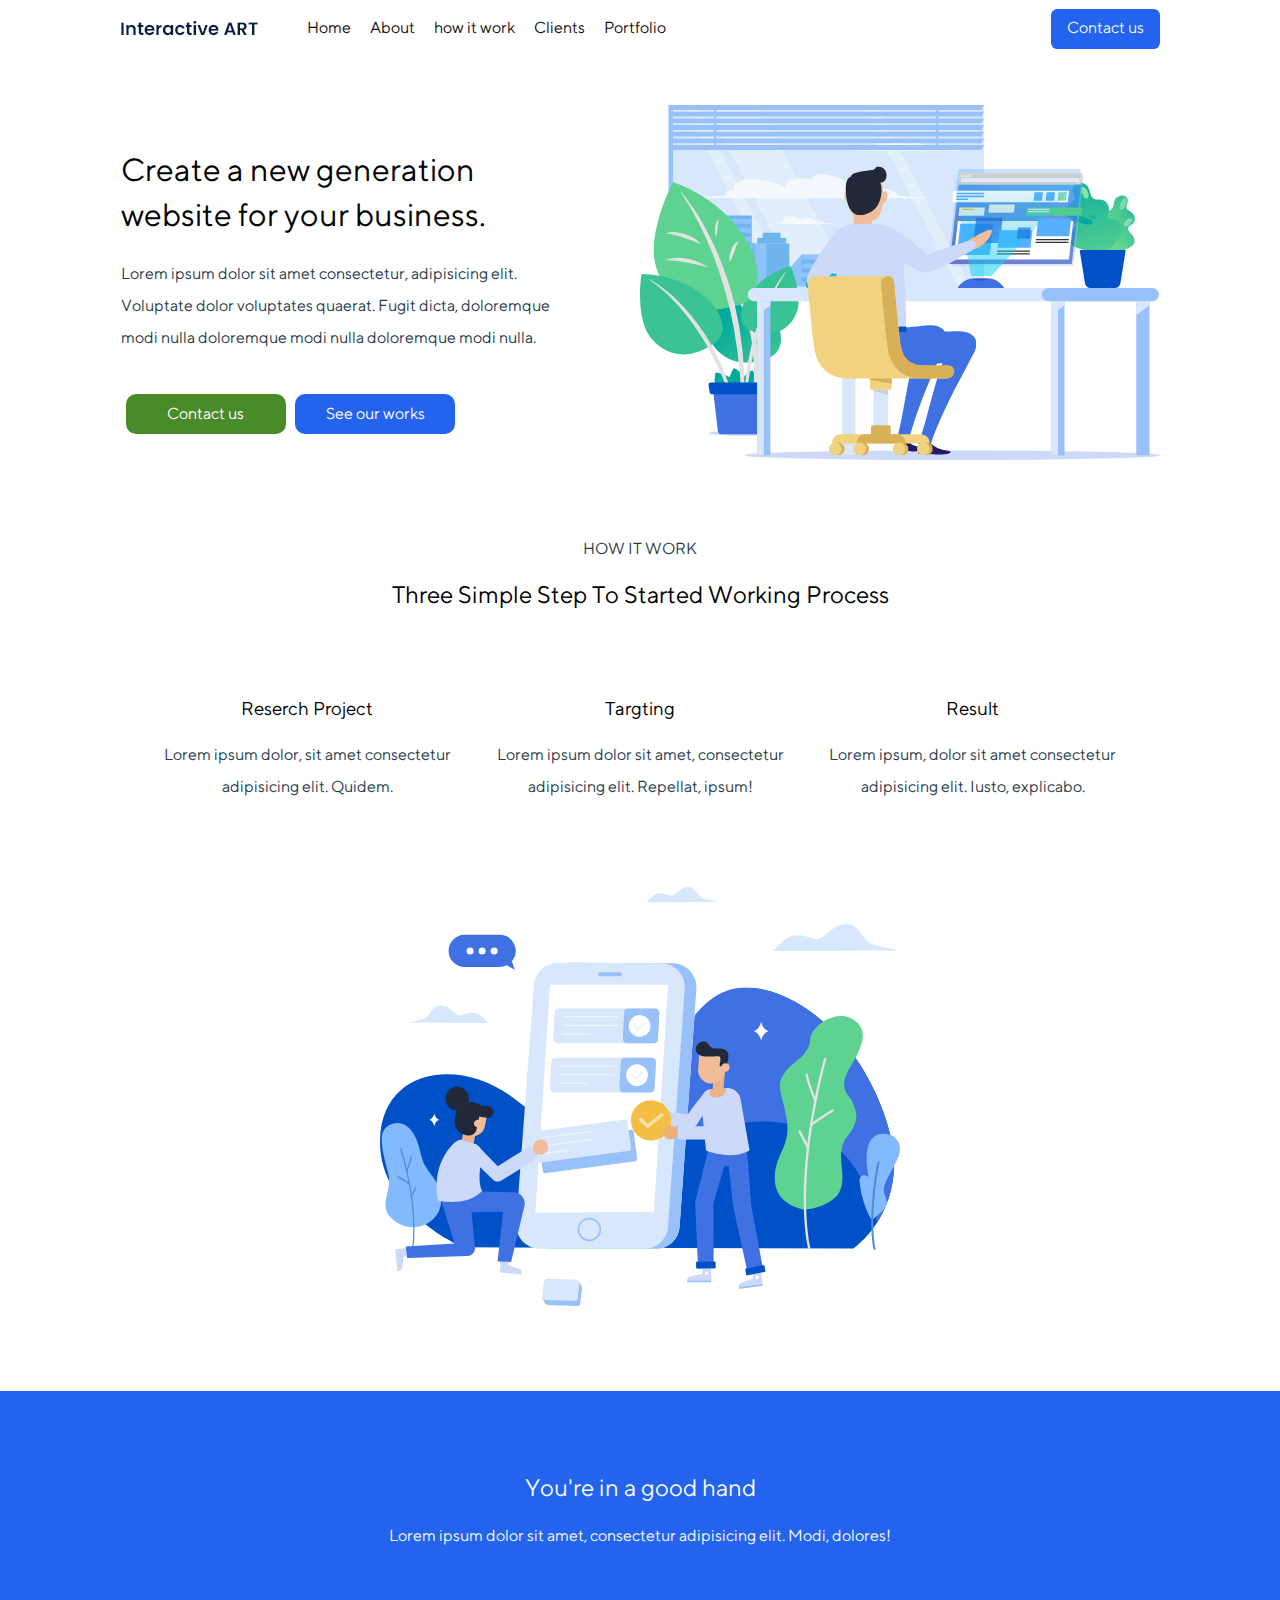
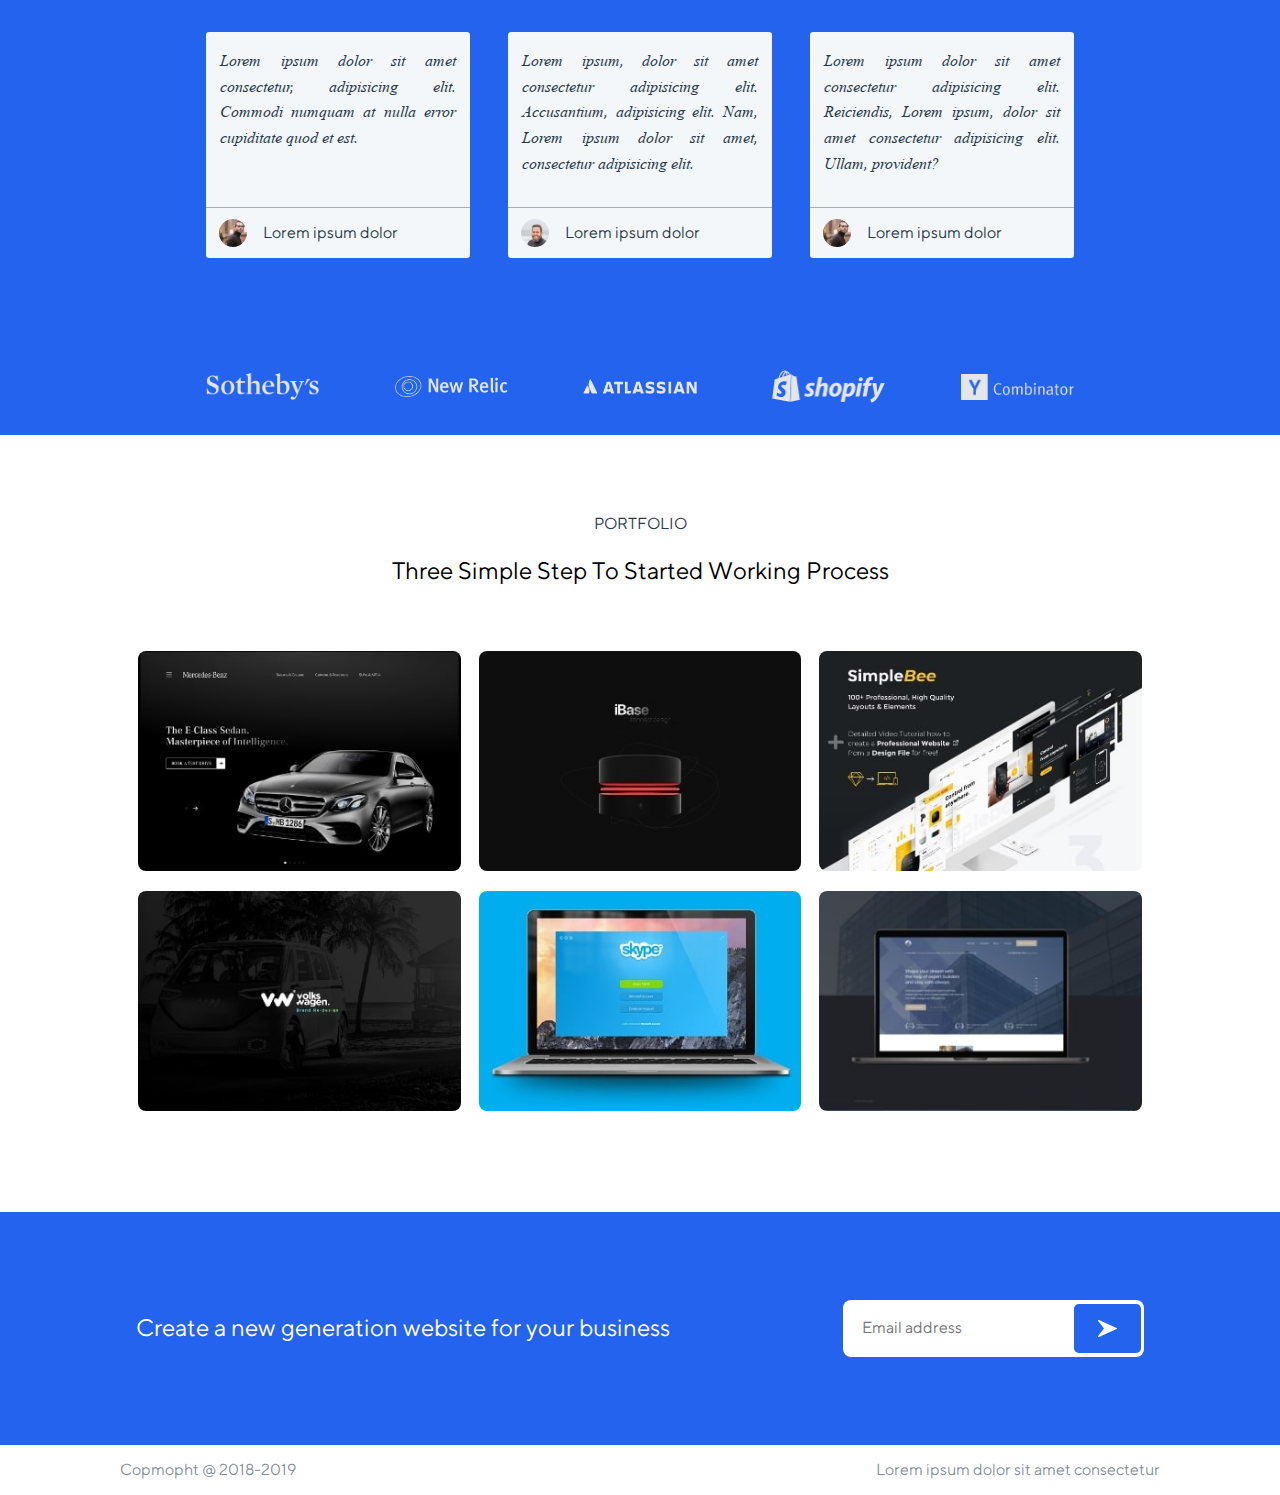
<file: index.html>
<!DOCTYPE html>
<html lang="en">

<head>
    <meta charset="UTF-8" />
    <meta http-equiv="X-UA-Compatible" content="IE=edge" />
    <meta name="viewport" content="width=device-width, initial-scale=1.0" />
    <title>Project</title>
    <link rel="stylesheet" href="https://cdnjs.cloudflare.com/ajax/libs/font-awesome/5.15.3/css/all.min.css" />
    <link rel="stylesheet" href="styles/app.css" />
</head>

<body>
    <div class="container">
        <header>
            <div class="head-top">
                <nav class="my-nav">
                    <div class="nav-left">
                        <img src="./images/Interactive-ART.png" alt="" class="nav-img">
                            <div class="menu">
                                <a href="#" class="a-options">Home</a>
                                <a href="#" class="a-options">About</a>
                                <a href="#" class="a-options">how it work</a>
                                <a href="#" class="a-options">Clients</a>
                                <a href="#" class="a-options">Portfolio</a>
                            </div>
                    </div>
                </nav>
                <button class="nav-btn">Contact us</button>
                <!-- <span class="head-icon">
                    <i class="fa fa_bars">...</i>
                </span> -->
                <svg xmlns="http://www.w3.org/2000/svg" fill="none" viewBox="0 0 25 25" stroke-width="1.5" stroke="currentColor" class="nav-icon">
                    <path stroke-linecap="round" stroke-linejoin="round" d="M3.75 6.75h16.5M3.75 12h16.5m-16.5 5.25h16.5" />
                </svg>
                  
            </div>
            <div class="head-body">
                <div class="head-content">

                    <div class="head-content-left">
                        <h1 class="head-title">Create a new generation
                            website for your business.</h1>
                        <p class="head-para">Lorem ipsum dolor sit amet consectetur, adipisicing elit. Voluptate dolor
                            voluptates quaerat. Fugit dicta, doloremque modi nulla doloremque modi nulla doloremque modi
                            nulla.</p>
                        <br>
                        <div class="head-btns">
                            <button class="btn-head-body">Contact us</button>
                            <button class="btn-head-body">See our works</button>
                        </div>
                    </div>
                </div>
                <img src="./images/header-img.svg" alt="" class="head-img">
            </div>
        </header>

        <main class="head-end">
            <p class="head-end-p">HOW IT WORK</p>
            <h2 class="head-end-title">Three Simple Step To Started Working Process</h2>
            <div class="head-end-simples">
                <div class="head-end-simp">
                    <h3 class="head-end-simp-tit">Reserch Project</h3>
                    <p class="head-end-simp-p">Lorem ipsum dolor, sit amet consectetur adipisicing elit. Quidem.</p>
                </div>
                <div class="head-end-simp">
                    <h3 class="head-end-simp-tit">Targting</h3>
                    <p class="head-end-simp-p">Lorem ipsum dolor sit amet, consectetur adipisicing elit. Repellat,
                        ipsum!</p>
                </div>
                <div class="head-end-simp">
                    <h3 class="head-end-simp-tit">Result</h3>
                    <p class="head-end-simp-p">Lorem ipsum, dolor sit amet consectetur adipisicing elit. Iusto,
                        explicabo.</p>
                </div>
            </div>
            <img src="./images/main-img.svg" alt="" class="head-end-img">
        </main>

    </div>
    <div class="container-comment">
        <div class="container">
            <section class="comments">
                <div class="comment-head">
                    <h2 class="comment-head-tit">You're in a good hand</h2>
                    <p class="comment-head-p">Lorem ipsum dolor sit amet, consectetur adipisicing elit. Modi, dolores!
                    </p>
                </div>
                <div class="comment-body">
                    <div class="comment-person">
                        <p class="comment-person-text">
                            Lorem ipsum dolor sit amet consectetur, adipisicing elit. Commodi numquam at nulla error
                            cupiditate quod et est.
                        </p>
                        <div class="comment-person-data">
                            <img src="./images/person-3.png" alt="" class="person-img">
                            <p class="person-name">Lorem ipsum dolor</p>
                        </div>
                    </div>
                    <div class="comment-person">
                        <p class="comment-person-text">
                            Lorem ipsum, dolor sit amet consectetur adipisicing elit. Accusantium, adipisicing elit.
                            Nam, Lorem ipsum dolor sit amet, consectetur
                            adipisicing elit.
                        </p>
                        <div class="comment-person-data">
                            <img src="./images/person-2.png" alt="" class="person-img">
                            <p class="person-name">Lorem ipsum dolor</p>
                        </div>
                    </div>
                    <div class="comment-person">
                        <p class="comment-person-text">
                            Lorem ipsum dolor sit amet consectetur adipisicing elit. Reiciendis, Lorem ipsum, dolor sit
                            amet consectetur adipisicing elit. Ullam, provident?
                        </p>
                        <div class="comment-person-data">
                            <img src="./images/person-3.png" alt="" class="person-img">
                            <p class="person-name">Lorem ipsum dolor</p>
                        </div>
                    </div>
                </div>
                <div class="comment-logos">
                    <img src="./images/logo-1.svg" alt="" class="comment-logo-img">
                    <img src="./images/logo-2.svg" alt="" class="comment-logo-img">
                    <img src="./images/logo-3.svg" alt="" class="comment-logo-img">
                    <img src="./images/logo-4.svg" alt="" class="comment-logo-img">
                    <img src="./images/logo-5.svg" alt="" class="comment-logo-img">
                </div>
            </section>
        </div>
    </div>
    <div class="container">
        <main class="portfolio">
            <p class="portfolio-p">PORTFOLIO</p>
            <h2 class="portfolio-tit">Three Simple Step To Started Working Process</h2>
            <div class="portfolio-imgs">
                <div class="portfolio-item">
                    <img src="./images/portfolio-1.jpg" alt="" class="portfolio-img">
                </div>
                <div class="portfolio-item">
                    <img src="./images/portfolio-2.jpg" alt="" class="portfolio-img">
                </div>
                <div class="portfolio-item">
                    <img src="./images/portfolio-3.jpg" alt="" class="portfolio-img">
                </div>
                <div class="portfolio-item">
                    <img src="./images/portfolio-4.jpg" alt="" class="portfolio-img">
                </div>
                <div class="portfolio-item">
                    <img src="./images/portfolio-5.jpg" alt="" class="portfolio-img">
                </div>
                <div class="portfolio-item">
                    <img src="./images/portfolio-6.jpg" alt="" class="portfolio-img">
                </div>
            </div>
        </main>
    </div>

    <main class="main-end">
        <div class="container">
            <section class="main-end-contant">
                <h2 class="main-end-tit">Create a new generation website for your business</h2>
                <div class="main-end-email">
                    <input type="email" placeholder="Email address" class="main-end-email-text">
                    <button class="main-end-email-btn">
                        <img src="./images/right-arrow.svg" alt="" class="main-end-email-img">
                    </button>
                </div>
            </section>
        </div>
    </main>
    <div class="container">
        <footer>
            <p>Copmopht @ 2018-2019</p>
            <p>Lorem ipsum dolor sit amet consectetur</p>
        </footer>
    </div>
</body>
<script src="scripts/app.js"></script>

</html>
</file>
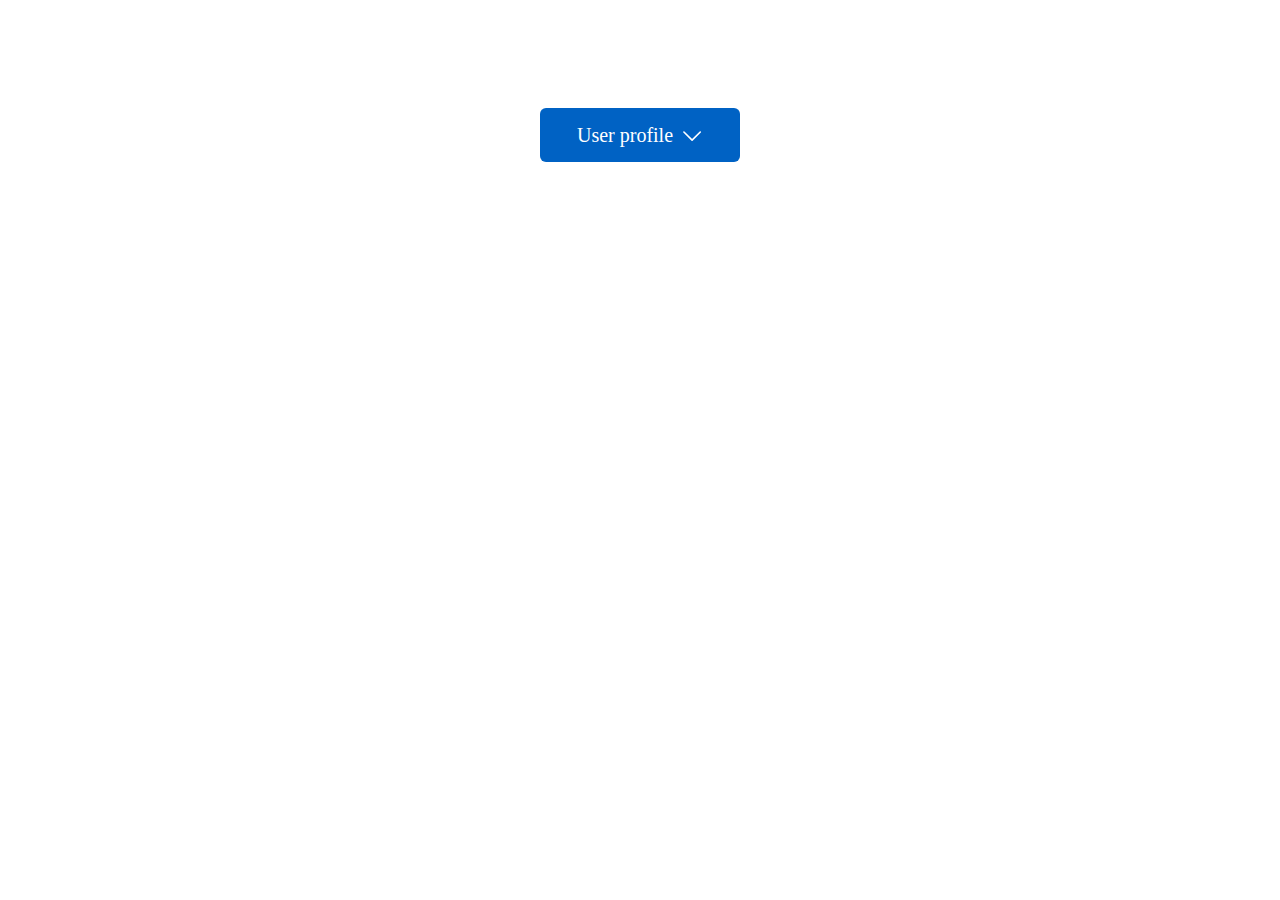
<file: prj-2.html>
<!DOCTYPE html>
<html lang="en">

<head>
    <meta charset="UTF-8">
    <meta name="viewport" content="width=device-width, initial-scale=1.0">
    <title>Document</title>
    <link rel="stylesheet" href="style-2.css">
</head>

<body>
    <div class="dropdown">
        <button class="dropdown__btn">User profile
            <svg xmlns="http://www.w3.org/2000/svg" fill="none" viewBox="0 0 22 22" stroke-width="1.5"
                stroke="currentColor" class="dropdown__icon">
                <path stroke-linecap="round" stroke-linejoin="round" d="m19.5 8.25-7.5 7.5-7.5-7.5" />
            </svg>
        </button>
        <div class="dropdown__content">
            <a href="">Logout</a>
            <a href="">Account</a>
            <a href="">Courses</a>
            <a href="">Basket</a>
        </div>
    </div>
</body>

</html>
</file>
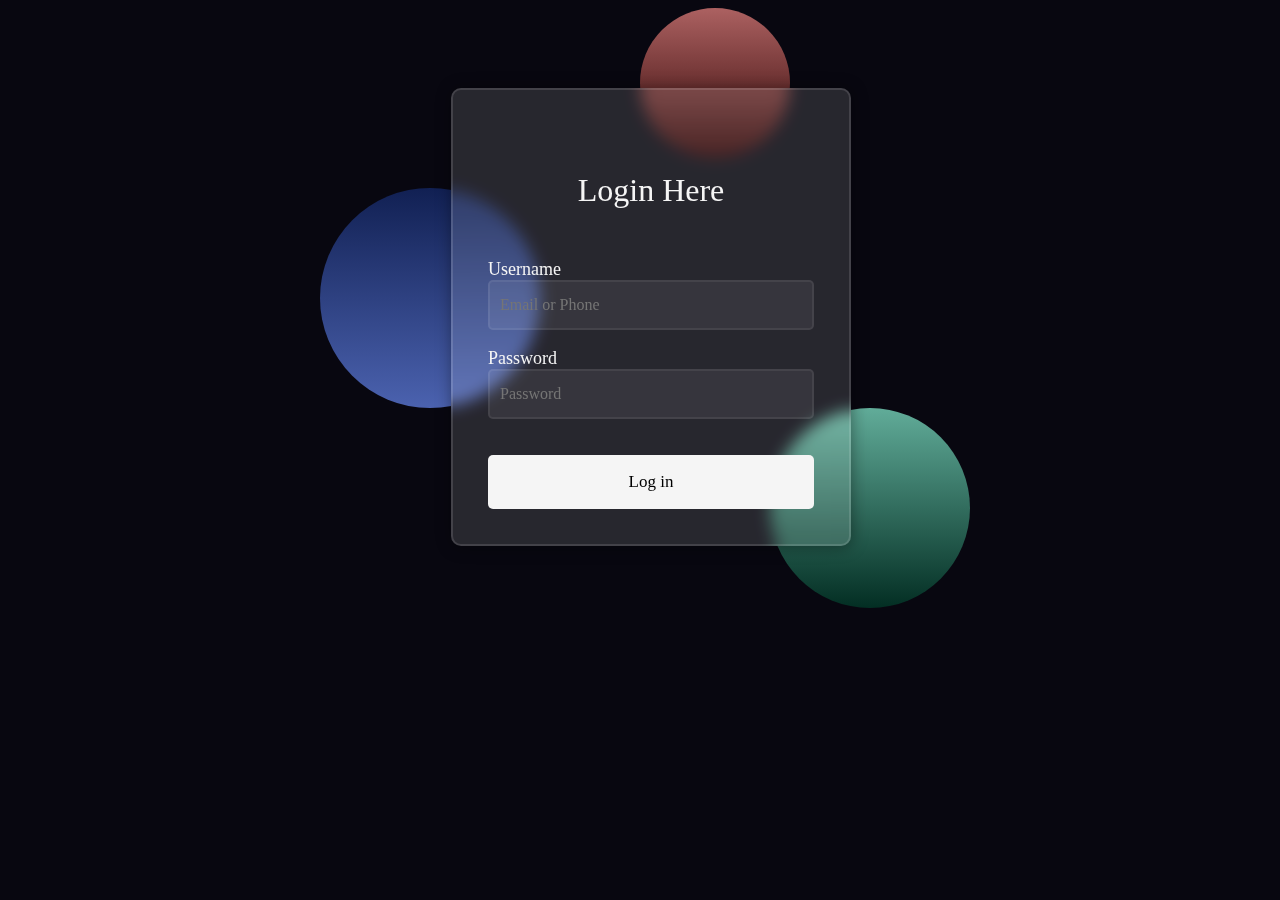
<file: prj1.html>
<!DOCTYPE html>
<html lang="en">

<head>
    <meta charset="UTF-8">
    <meta name="viewport" content="width=device-width, initial-scale=1.0">

    <link rel="stylesheet" href="style.css">
    <link rel="preconnect" href="https://fonts.googleapis.com">
    <link rel="preconnect" href="https://fonts.gstatic.com" crossorigin>
    <link href="https://fonts.googleapis.com/css2?family=Poppins&display=swap" rel="stylesheet">

</head>
    <div class="container">
        <div class="circle1"></div>
        <div class="circle3"></div>
        <form action="" class="myForm">
            <div class="form-head">
                <p>Login Here</p><br>
            </div>
            <label for="">Username</label><br>
            <input type="text" placeholder="Email or Phone"><br><br>
            <label for="">Password</label><br>
            <input type="text" placeholder="Password"><br><br><br>
            <button>Log in</button>
        </form>
        <div class="circle2"></div>

    </div>

<body>

</body>

</html>
</file>
<file: styles/app.css>
/* App Fonts */

@font-face {
    font-family: "TTNorms";
    src: url("../fonts/TTNorms-Regular.otf") format("openType");
}

@font-face {
    font-family: "TTNorms Medium";
    src: url("../fonts/TTNorms-Medium.otf") format("openType");
}

@font-face {
    font-family: "TTNorms Light";
    src: url("../fonts/TTNorms-Light.otf") format("openType");
}

@font-face {
    font-family: "Times Roman Italic";
    src: url("../fonts/Times-new-roman-italic.ttf") format("truetype");
}

/* Normalize Css */

html {
    line-height: 1.15;
    -webkit-text-size-adjust: 100%;
}

body {
    margin: 0;
}

main {
    display: block;
}

h1 {
    font-size: 2em;
    margin: 0.67em 0;
}

hr {
    box-sizing: content-box;
    height: 0;
    overflow: visible;
}

pre {
    font-family: monospace, monospace;
    font-size: 1em;
}

a {
    background-color: transparent;
}

abbr[title] {
    border-bottom: none;
    text-decoration: underline;
    text-decoration: underline dotted;
}

b,
strong {
    font-weight: bolder;
}

code,
kbd,
samp {
    font-family: monospace, monospace;
    font-size: 1em;
}

small {
    font-size: 80%;
}

sub,
sup {
    font-size: 75%;
    line-height: 0;
    position: relative;
    vertical-align: baseline;
}

sub {
    bottom: -0.25em;
}

sup {
    top: -0.5em;
}

img {
    border-style: none;
}

button,
input,
optgroup,
select,
textarea {
    font-family: inherit;
    font-size: 100%;
    line-height: 1.15;
    margin: 0;
}

button,
input {
    overflow: visible;
}

button,
select {
    text-transform: none;
}

button,
[type="button"],
[type="reset"],
[type="submit"] {
    -webkit-appearance: button;
}

button::-moz-focus-inner,
[type="button"]::-moz-focus-inner,
[type="reset"]::-moz-focus-inner,
[type="submit"]::-moz-focus-inner {
    border-style: none;
    padding: 0;
}

button:-moz-focusring,
[type="button"]:-moz-focusring,
[type="reset"]:-moz-focusring,
[type="submit"]:-moz-focusring {
    outline: 1px dotted ButtonText;
}

fieldset {
    padding: 0.35em 0.75em 0.625em;
}

legend {
    box-sizing: border-box;
    color: inherit;
    display: table;
    max-width: 100%;
    padding: 0;
    /* 3 */
    white-space: normal;
}

progress {
    vertical-align: baseline;
}

textarea {
    overflow: auto;
}

[type="checkbox"],
[type="radio"] {
    box-sizing: border-box;
    padding: 0;
}

[type="number"]::-webkit-inner-spin-button,
[type="number"]::-webkit-outer-spin-button {
    height: auto;
}

[type="search"] {
    -webkit-appearance: textfield;
    outline-offset: -2px;
}

[type="search"]::-webkit-search-decoration {
    -webkit-appearance: none;
}

::-webkit-file-upload-button {
    -webkit-appearance: button;
    font: inherit;
}

details {
    display: block;
}

summary {
    display: list-item;
}

template {
    display: none;
}

[hidden] {
    display: none;
}

/* Start Project */

html {
    box-sizing: border-box;
}

*,
*:before,
*:after {
    box-sizing: inherit;
}

body {
    font-family: "TTNorms";
}

.container {
    max-width: 65rem;
    margin-right: auto;
    margin-left: auto;
    background-color: rgb(255, 255, 255);
}

.head-top {
    display: flex;
    justify-content: space-between;
    align-items: center;
}

.my-nav {
    display: flex;
    justify-content: space-between;
    align-items: center;
    padding: 1em 0em;
}

.nav-left {
    display: flex;
    align-items: center;
}

.nav-img {
    margin-right: 2em;
}

.a-options {
    margin-left: 1em;
    text-decoration: none;
    color: rgb(14, 13, 13);
}

.nav-btn {
    background-color: rgb(35, 99, 238);
    padding: 0em 1em;
    border-radius: 0.4rem;
    color: aliceblue;
    height: 40px;
    border: 0px;
}

.nav-icon {
    width: 2rem;
    display: none;
    cursor: pointer;
}

.head-body {
    display: flex;
    justify-content: space-between;
    margin-top: 3em;
    align-items: center;
}

.head-content {
    flex-basis: 44%;
    margin: 0px 1px;
}

.head-title,
h2,
h3,
a {
    font-weight: normal;
    line-height: 1.4em;
}

.head-para {
    line-height: 2em;
    color: rgb(40, 58, 75);
}

.head-btns {
    display: flex;
}

.btn-head-body {
    margin: 0.3em;
    color: rgb(255, 255, 255);
    background-color: rgb(35, 99, 238);
    border-radius: 10px;
    border: 0px;
    padding: 0.7em 1em;
    width: 10rem;
}

.head-btns .btn-head-body:nth-child(1) {
    background-color: rgb(72, 139, 40);
}


.head-img {
    flex-basis: 50%;
    width: 50%;
}

/* --------------head end--------------- */

.head-end {
    text-align: center;
    padding: 5rem 0rem;
}

.head-end-p {
    color: rgb(40, 58, 75);
    margin-top: 0em;
}

.head-end-simples {
    display: flex;
    justify-content: space-evenly;
    margin-top: 4em;
    margin-bottom: 5%;
}

.head-end-simp {
    max-width: 28%;
    min-width: 150px;
}

.head-end-simp-p {
    line-height: 2em;
    color: rgb(40, 58, 75);
    margin-bottom: 2em;
}

.head-end-img {
    width: 50%;
}

/* --------------comments--------------- */



.container-comment {
    background-color: rgb(35, 99, 238);
}

.comments {
    background-color: rgb(35, 99, 238);
    text-align: center;
    color: rgb(247, 250, 253);
    padding: 2rem 3rem;
}

.comment-head {
    margin-top: 3rem;
}

.comment-head-p {
    line-height: 2em;
}

.comment-head-tit {
    margin: 0rem;
}

.comment-body {
    display: flex;
    justify-content: space-evenly;
    margin-top: 4rem;

}

.comment-person {
    background-color: rgb(243, 247, 250);
    color: rgb(40, 58, 75);
    border-radius: 0.2rem;
    width: 28%;
    text-align: left;
    display: flex;
    flex-direction: column;
    justify-content: space-between;
    min-width: 7.1rem;
    margin-top: 1rem;
}

.comment-person-text {
    text-align: justify;
    font-family: "Times Roman Italic";
    height: 80%;
    padding: 0.9rem;
    padding-top: 0em;
    line-height: 1.6em;
}

.comment-person-data {
    font-family: "TTNorms";
    display: flex;
    gap: 1rem;
    padding: 0rem 0.8rem;
    align-items: center;
    border-top: 0.1em solid rgba(40, 58, 75, 0.377);
}

.comment-logos {
    margin-top: 7rem;
    display: flex;
    justify-content: space-around;
    align-items: center;
}

.comment-logo-img {
    width: 12%;
}

/* ---------portfolio------------ */

.portfolio {
    text-align: center;
    padding: 5rem 0rem;
}

.portfolio-p {
    color: rgb(40, 58, 75);
    margin: 0rem;
}

.portfolio-imgs {
    margin-top: 4rem;
    display: flex;
    flex-wrap: wrap;
    justify-content: space-evenly;
}

.portfolio-item {
    width: 31%;
    padding-bottom: 1rem;
    display: block;
}

.portfolio-img {
    width: 100%;
    border-radius: 0.5rem;
}

/* --------- main end ---------- */

.main-end {
    background-color: rgb(35, 99, 238);
}

.main-end-contant {
    background-color: rgb(35, 99, 238);
    color: white;
    display: flex;
    justify-content: space-between;
    align-items: center;
    padding: 5rem 1rem;
}

.main-end-email {
    display: flex;
    justify-content: center;
    align-items: center;
    background-color: rgb(255, 255, 255);
    padding: 0.2rem;
    border-radius: 0.5rem;
}

.main-end-email-text {
    padding: 1rem;
    border: 0rem;
    outline: 0rem;
    border-top-left-radius: 0.2rem;
    border-bottom-left-radius: 0.2rem;
}

.main-end-email-btn {
    background-color: rgb(35, 99, 238);
    display: flex;
    justify-content: center;
    align-items: center;
    border: none;
    outline: none;
    border-radius: 0.3rem;
    padding: 1rem 1.5rem;
}

.main-end-email-img {}

/* -------footer------- */

footer {
    display: flex;
    justify-content: space-between;
    color: rgba(40, 58, 75, 0.596);
}


/* Project Responsive */

@media only screen and (max-width: 1200px) {
    .container {
        max-width: 960px;
    }
}

@media only screen and (max-width: 992px) {
    .container {
        max-width: 720px;
    }

    .nav-btn {
        display: none;
    }

    .head-img {
        flex-basis: 40%;
        width: 40%;
    }

    .head-content {
        flex-basis: 60%;
    }

    .head-btns {
        flex-wrap: wrap;
    }
}

@media only screen and (max-width: 768px) {
    .container {
        max-width: 540px;
    }

    .menu {
        width: 11rem;
        position: fixed;
        top: 0;
        left: -176px;
        bottom: 0;
        padding: 1rem;
        background-color: antiquewhite;
        display: flex;
        flex-direction: column;
        transition: 0.3s all;
    }

    .a-options {
        margin-top: 1rem;
        margin-bottom: 0.5rem;
    }

    .nav-icon {
        display: block;
    }

    .head-body {
        flex-wrap: wrap;
        flex-direction: column;
    }

    .head-img,
    .head-end-img {
        width: 60%;
        margin-top: inherit;
    }

    .head-content {
        width: 95%;
    }

    .head-btns {
        justify-content: center;
    }

    .comment-body {
        flex-wrap: wrap;
    }

    .comment-person {
        width: 45%;
    }

    .main-end-contant {
        flex-wrap: wrap;
        /* justify-content: center; */
    }
}

@media only screen and (max-width: 576px) {
    .container {
        max-width: 100%;
        font-size: x-small;
    }

    .menu {
        width: 7rem;
    }

    .head-top {
        margin-right: 3%;
        margin-left: 3%;
    }

    .head-end-simples {
        flex-wrap: wrap;
    }

    .coments {
        padding: 2rem 1rem;
    }

    .comment-person {
        width: 100%;
    }

    .comment-person-data {
        padding-left: 0.5rem;
        gap: 0.5rem;
    }

    .comment-logos {
        margin-top: 2rem;
        flex-wrap: wrap;
    }

    .comment-logo-img {
        min-width: 50px;
        margin-top: 1rem;
    }

    .portfolio-item {
        width: 45%;
        min-width: 150px;
    }

    .main-end-contant {
        /* flex-wrap: wrap; */
        justify-content: center;
    }

    .main-end-contant {
        padding: 2rem 1rem;
    }

    .main-end-tit {
        margin-bottom: 1rem;
    }

    .main-end-email {
        padding: 0.1rem;
        width: 80%;
        justify-content: space-between;
        max-width: 300px;
    }

    .main-end-email-text {
        padding: 0.7rem;
        width: 80%;
    }

    .main-end-email-btn {
        padding: 0.55rem 0.3rem;
        width: 20%;
    }
}
</file>
<file: style-2.css>
* {
    font-family: cursive;
    font-size: 20px;
}

::after,
::before{
    justify-content: center;
}

.dropdown {
    position: relative;
    display: flex;
    width: 200px;
    margin-left: auto;
    margin-right: auto;
    top: 100px;
}

.dropdown__btn{
    color: white;
    padding: 15px 0px;
    background-color: rgb(0, 98, 196);
    border-radius: 6px;
    width: 200px;
    border: 0px;
    gap: 6px;
    display: flex;
    align-items: center;
    justify-content: center;
    cursor: pointer;
    transition: all 220ms ease-in;
}

.dropdown__btn:hover{
    background-color: rgb(0, 82, 163);
}

.dropdown__btn svg{
    width: 24px;
    height: 24px;
}

svg{
    transition: all 300ms ease-in;
}

.dropdown__btn:hover svg{
    transform: rotate(180deg);
}


.dropdown__content{
    position: absolute;
    top: 65px;
    visibility: hidden;
    width: 200px;
    border-radius: 10px;
    transition: all 220ms ease-in;
    align-items: center;
    box-shadow: 1px 1px 11px rgba(0, 0, 0, 0.158);
    opacity: 0.2;
}

.dropdown__content a{
    display: block;
    color: black;
    text-align: center;
    text-decoration: none;
    padding-bottom: 7px;
    padding-top: 7px;
    background-color: rgb(255, 255, 255);
    border: 5px;
}

.dropdown__content a:first-child{
    padding-top: 10px;
    border-top-left-radius: 6px;
    border-top-right-radius: 6px;
}

.dropdown__content a:last-child{
    padding-bottom: 10px;
    border-bottom-right-radius: 6px;
    border-bottom-left-radius: 6px;
}

.dropdown__content a:hover{
    background-color: rgb(242, 248, 253);
}

.dropdown:hover .dropdown__content{
    visibility: visible;
    opacity: 1;
}
</file>
<file: style.css>
*{
    box-sizing: border-box;
    font-family: cursive;
}
body {
    background-color: #080710;
}

/* .poppins-regular {
    font-family: "Poppins", serif;
    font-weight: 400;
    font-style: normal;
} */

.container{
    position: relative;
    width: 700px;
    margin-left: auto;
    margin-right: auto;
    justify-content: center;
}


.myForm{
    box-sizing: border-box;
    position: absolute;
    top: 80px;
    left: 161px;
    width: 400px;
    padding: 35px;
    padding-top: 50px;
    border-radius: 10px;
    background-color: rgba(255, 255, 255, 0.13);
    border: 2px solid rgba(255, 255, 255, 0.13);
    margin-left: auto;
    margin-right: auto;
    margin: auto;
    z-index: 2;
    box-shadow: 1px 1px 16px rgba(0, 0, 0, 0.4);
    /* //////////////////////////////////// */
    backdrop-filter: blur(8px);
    /* //////////////////////////////////// */
}

.form-head{
    text-align: center;
}

p{
    font-size: 32px;
    color: whitesmoke;
}

label{
    margin-bottom: 2px;
    font-size: 18px;
    color: whitesmoke;
}

input{
    font-size: 16px;
    box-sizing: border-box;
    background-color: rgba(255, 255, 255, 0.07);
    height: 50px;
    width: 100%;
    padding: 0px 10px;
    font-weight: 300;
    color: whitesmoke;
    border-radius: 5px;
    border: 2px solid rgba(255, 255, 255, 0.07);
}

input:focus{
    border: 3px solid rgba(255, 255, 255, 0.07);
    outline: 1px solid rgb(249, 249, 250);
}

button{
    font-size: 17px;
    font-weight: 500;
    padding: 15px 0px;
    background-color: whitesmoke;
    width: 100%;
    border-radius: 5px;
    border: 2px solid rgba(255, 255, 255, 0.07);
}


.circle1{
    z-index: 1;
    position: absolute;
    top: 180px;
    right: 450px;
    margin-left: 50px;
    width: 220px;
    height: 220px;
    border-radius: 50%;
    background-image: linear-gradient(rgb(17, 32, 83), rgb(75, 98, 175));
}

.circle2{
    z-index: 1;
    position: absolute;
    top: 400px;
    left: 30px;
    margin-left: 450px;
    width: 200px;
    height: 200px;
    border-radius: 50%;
    background-image: linear-gradient(rgb(97, 172, 153), rgb(3, 46, 35));
}

.circle3{
    z-index: 1;
    position: absolute;
    right: 200px;
    margin-left: 450px;
    width: 150px;
    height: 150px;
    border-radius: 50%;
    background-image: linear-gradient(rgb(172, 97, 97), rgb(46, 3, 3));
}
</file>
